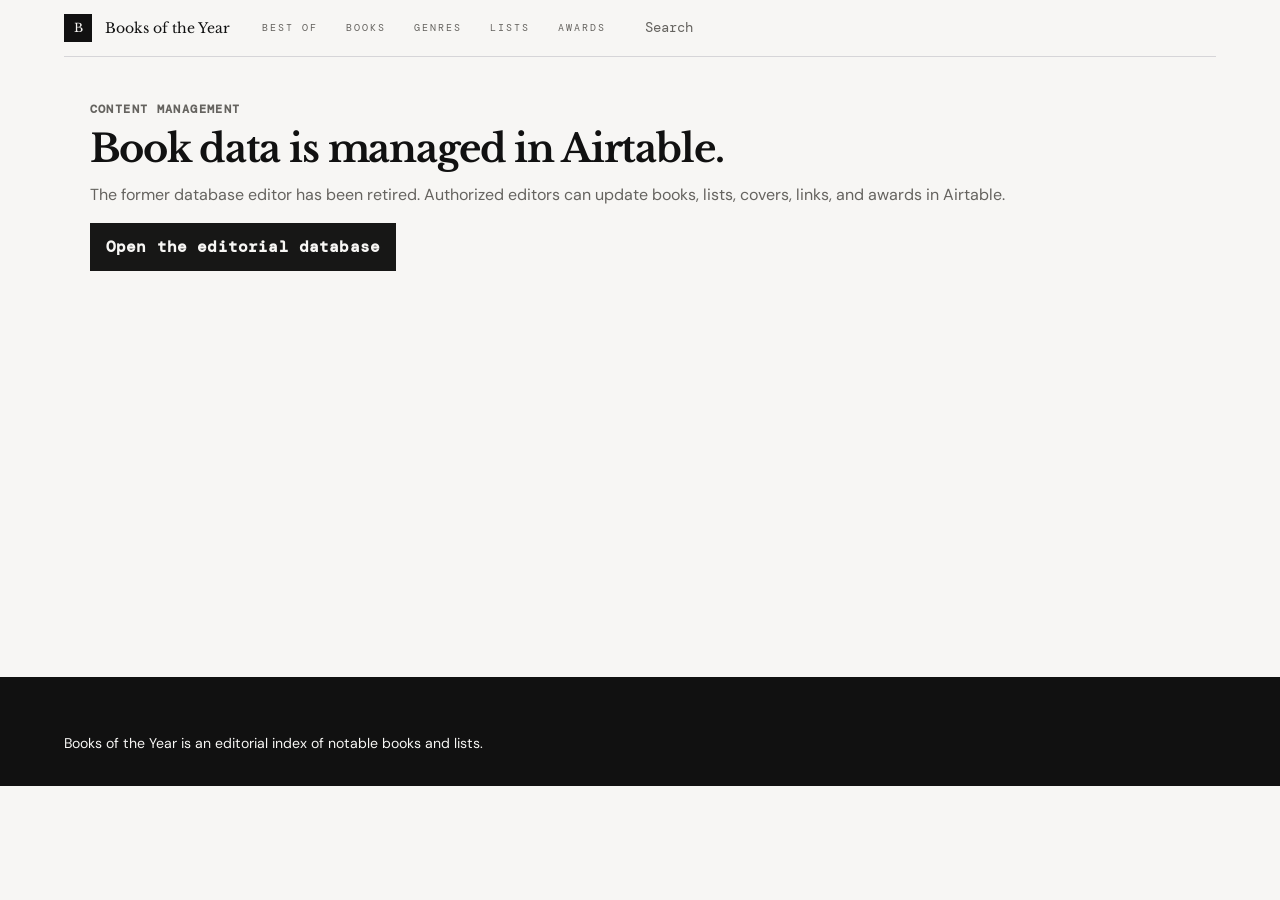
<file: admin.html>
<!doctype html>
<html lang="en">
  <head>
    <meta charset="utf-8" />
    <meta name="viewport" content="width=device-width, initial-scale=1" />
    <title>Content management | Books of the Year</title>
    <meta name="description" content="Books of the Year content is managed in Airtable." />
    <link rel="stylesheet" href="/styles.css" />
  </head>
  <body>
    <div class="page-shell">
      <header class="site-header">
        <div class="topbar">
          <a class="brand" href="index.html">
            <img class="brand-mark" src="/img/book-logo.png" alt="Booklist logo" />
            <span class="brand-copy"><span class="brand-name">Books of the Year</span></span>
          </a>
          <nav class="site-nav" aria-label="Primary">
            <a href="index.html#best-of">Best Of</a>
            <a href="books.html">Books</a>
            <a href="genres.html">Genres</a>
            <a href="lists.html">Lists</a>
            <a href="awards.html">Awards</a>
          </nav>
          <div class="utility-nav"><a href="search.html">Search</a></div>
        </div>
      </header>
      <main id="page-root">
        <section class="loading-shell">
          <p class="eyebrow">Content management</p>
          <h1 class="loading-title">Book data is managed in Airtable.</h1>
          <p class="loading-copy">The former database editor has been retired. Authorized editors can update books, lists, covers, links, and awards in Airtable.</p>
          <p><a class="button" href="https://airtable.com/appfSqUaQsyTzSsbQ">Open the editorial database</a></p>
        </section>
      </main>
      <footer class="site-footer"><p>Books of the Year is an editorial index of notable books and lists.</p></footer>
    </div>
  </body>
</html>
</file>
<file: styles.css>
@import url("https://fonts.googleapis.com/css2?family=DM+Mono:wght@300;400;500&family=DM+Sans:ital,opsz,wght@0,9..40,400;0,9..40,500;0,9..40,600;1,9..40,400&family=Libre+Baskerville:ital,wght@0,400;0,700;1,400&display=swap");

:root {
  --bg: #f7f6f4;
  --surface: #f7f6f4;
  --surface-muted: #efeeeb;
  --surface-strong: #f7f6f4;
  --warm-shade: #efede7;
  --warm-shade-strong: #e6e2d9;
  --text: #111111;
  --text-soft: #65635f;
  --text-faint: #8a877f;
  --line: rgba(23, 23, 22, 0.16);
  --line-strong: rgba(23, 23, 22, 0.42);
  --accent: #171716;
  --accent-strong: #171716;
  --radius-lg: 0;
  --radius-md: 0;
  --radius-sm: 0;
  --shadow: none;
  --content: 1152px;
  --space-1: 0.35rem;
  --space-2: 0.55rem;
  --space-3: 0.8rem;
  --space-4: 1rem;
  --space-5: 1.35rem;
  --space-6: 1.8rem;
}

*,
*::before,
*::after {
  box-sizing: border-box;
}

html {
  font-size: 16px;
  scroll-behavior: smooth;
}

body {
  margin: 0;
  min-height: 100vh;
  background: var(--bg);
  color: var(--text);
  font-family: "DM Sans", Arial, sans-serif;
  line-height: 1.52;
  text-rendering: optimizeLegibility;
  -webkit-font-smoothing: antialiased;
}

a {
  color: inherit;
  text-decoration: none;
}

img {
  display: block;
  max-width: 100%;
}

button,
input,
select,
textarea {
  font: inherit;
}

button {
  cursor: pointer;
}

.sr-only {
  position: absolute;
  width: 1px;
  height: 1px;
  padding: 0;
  margin: -1px;
  overflow: hidden;
  clip: rect(0, 0, 0, 0);
  white-space: nowrap;
  border: 0;
}

.page-shell {
  width: min(calc(100% - 3rem), var(--content));
  margin: 0 auto;
  padding: 0 0 2.5rem;
}

.site-header {
  position: sticky;
  top: 0;
  z-index: 10;
  margin-bottom: var(--space-5);
  background: transparent;
  backdrop-filter: none;
  box-shadow: none;
  transition: background-color 180ms ease, backdrop-filter 180ms ease;
}

.site-header::after {
  content: "";
  display: block;
  margin: 0;
  border-bottom: 1px solid rgba(16, 20, 45, 0.14);
}

.site-header.is-scrolled {
  background: transparent;
  backdrop-filter: none;
}

.topbar {
  display: grid;
  grid-template-columns: minmax(0, 1fr) auto minmax(0, 1fr);
  align-items: center;
  gap: var(--space-5);
  min-height: 3.6rem;
  padding: 0.65rem 0;
}

.brand {
  display: inline-flex;
  align-items: center;
  gap: 0.8rem;
  justify-self: start;
}

.brand-mark {
  display: none;
}

.brand::before {
  content: "B";
  display: grid;
  place-items: center;
  width: 1.75rem;
  height: 1.75rem;
  flex: 0 0 auto;
  background: var(--text);
  color: var(--bg);
  font-family: "Libre Baskerville", Georgia, serif;
  font-size: 0.75rem;
}

.brand-copy {
  display: grid;
  gap: 0;
}

.brand-name,
.display-title,
.section-title,
.detail-title,
.search-title,
.feature-title,
.item-title,
.loading-title,
.subsection-title {
  font-family: "Libre Baskerville", Georgia, serif;
}

.brand-name {
  font-size: 0.9rem;
  line-height: 1;
  letter-spacing: -0.02em;
  white-space: nowrap;
}

.utility-nav,
.site-nav,
.pill-row,
.chip-row,
.toolbar,
.meta-strip,
.button-row {
  display: flex;
  align-items: center;
  gap: var(--space-2);
  flex-wrap: wrap;
}

.button-row--end {
  justify-content: flex-end;
}

.site-nav {
  justify-content: center;
  flex-wrap: nowrap;
  overflow-x: auto;
  scrollbar-width: none;
  justify-self: center;
}

.site-nav::-webkit-scrollbar {
  display: none;
}

.utility-nav a,
.site-nav a {
  color: var(--text-soft);
  transition: color 140ms ease, background-color 140ms ease;
}

.utility-nav a,
.site-nav a,
.eyebrow,
.score-label,
.section-kicker,
.pill,
.chip,
.tag,
.status-chip,
.meta-strip,
.ranking-index,
.ranking-tail,
.text-link,
.button,
.ghost-button {
  font-family: "DM Mono", monospace;
}

.utility-nav {
  justify-self: end;
}

.utility-nav a {
  padding: 0.34rem 0.7rem;
  border-radius: 0;
  font-size: 0.9rem;
}

.utility-nav a:hover,
.utility-nav a[aria-current="page"] {
  color: var(--text);
  background: var(--surface-muted);
}

.site-nav a {
  padding: 0.46rem 0.72rem;
  border-radius: 0;
  font-size: 0.92rem;
  white-space: nowrap;
}

.site-nav a:hover,
.site-nav a[aria-current="page"] {
  color: var(--accent);
  background: rgba(16, 20, 45, 0.08);
}

.input,
.select,
.textarea {
  width: 100%;
  border: 1px solid var(--line);
  border-radius: 10px;
  background: var(--surface-strong);
  color: var(--text);
  padding: 0.72rem 0.9rem;
  transition: border-color 140ms ease, box-shadow 140ms ease;
}

.input:focus,
.select:focus,
.textarea:focus {
  outline: none;
  border-color: var(--line-strong);
  box-shadow: 0 0 0 3px rgba(16, 20, 45, 0.08);
}

.textarea {
  min-height: 11rem;
  resize: vertical;
}

.textarea--compact {
  min-height: 7rem;
}

#page-root {
  display: grid;
  gap: var(--space-4);
}

.panel,
.loading-shell {
  border: 0;
  border-radius: var(--radius-lg);
  background: var(--surface);
  box-shadow: var(--shadow);
}

.panel {
  padding: 1.05rem;
}

body[data-page="home"] .home-grid .panel,
body[data-page="home"] .section--full.panel {
  padding: 0;
  border-color: transparent;
  background: transparent;
  box-shadow: none;
}

.panel-subtle {
  border: 1px dashed var(--line-strong);
  border-radius: var(--radius-md);
  background: var(--warm-shade);
  padding: 1rem;
}

.loading-shell {
  padding: 2rem 1.6rem;
}

.loading-title,
.display-title,
.detail-title,
.search-title {
  margin: 0;
  line-height: 0.98;
  letter-spacing: -0.03em;
}

.display-title {
  font-size: clamp(3.7rem, 8vw, 6.3rem);
  font-weight: 400;
}

.detail-title,
.search-title {
  font-size: clamp(2rem, 3.5vw, 3rem);
}

.loading-title {
  font-size: clamp(1.8rem, 3vw, 2.6rem);
}

.loading-copy,
.lead,
.summary,
.section-note,
.meta-line,
.helper-text,
.byline,
.site-footer,
.loading-shell p {
  color: var(--text-soft);
}

.lead,
.summary {
  margin: 0;
  max-width: 64ch;
}

.lead {
  font-size: 1.02rem;
  line-height: 1.62;
}

.summary--small {
  font-size: 0.95rem;
  line-height: 1.58;
}

.byline {
  margin: 0;
  font-size: 0.98rem;
}

.byline-lg {
  font-size: 1.08rem;
}

.meta-strip {
  row-gap: 0.45rem;
}

.meta-strip span {
  color: var(--text-soft);
  font-size: 0.89rem;
}

.meta-strip span:not(:last-child)::after {
  content: "•";
  margin-left: 0.6rem;
  color: var(--line-strong);
}

.meta-strip--dense span {
  font-size: 0.88rem;
}

.tag,
.pill,
.chip,
.status-chip {
  display: inline-flex;
  align-items: center;
  min-height: 1.8rem;
  padding: 0.24rem 0.68rem;
  border: 1px solid var(--line);
  border-radius: 999px;
  background: var(--surface-strong);
  color: var(--text-soft);
  font-size: 0.8rem;
}

.pill:hover,
.chip:hover {
  border-color: var(--line-strong);
  color: var(--text);
}

.pill.is-active,
.chip.is-active {
  border-color: rgba(16, 20, 45, 0.22);
  background: rgba(16, 20, 45, 0.05);
  color: var(--accent);
}

.button,
.ghost-button {
  display: inline-flex;
  align-items: center;
  justify-content: center;
  min-height: 2.6rem;
  padding: 0.65rem 0.95rem;
  border-radius: 999px;
  font-weight: 650;
  border: 1px solid transparent;
  transition: transform 140ms ease, border-color 140ms ease, background-color 140ms ease;
}

.button {
  background: var(--accent-strong);
  color: var(--bg);
  letter-spacing: 0.01em;
}

.button--small,
.ghost-button--small {
  min-height: 2.15rem;
  padding: 0.45rem 0.8rem;
  font-size: 0.84rem;
}

.ghost-button {
  background: var(--surface-strong);
  color: var(--text);
  border-color: var(--line);
}

.button:hover,
.ghost-button:hover {
  transform: translateY(-1px);
}

.button:focus-visible,
.ghost-button:focus-visible,
.pill:focus-visible,
.chip:focus-visible,
.site-nav a:focus-visible,
.utility-nav a:focus-visible,
.text-link:focus-visible,
.genre-card:focus-visible {
  outline: 2px solid rgba(16, 20, 45, 0.35);
  outline-offset: 2px;
}

.text-link {
  color: var(--accent);
  font-weight: 600;
}

.text-link:hover {
  color: var(--accent-strong);
}

.masthead {
  display: grid;
  grid-template-columns: minmax(0, 1.3fr) minmax(320px, 0.9fr);
  gap: var(--space-4);
}

.masthead--single {
  grid-template-columns: 1fr;
}

.masthead--single .masthead-main {
  display: grid;
  justify-items: center;
  text-align: center;
  width: min(100%, 56rem);
  margin: 0 auto;
  padding: 0;
  border: 0;
  background: transparent;
  box-shadow: none;
}

.masthead--single .meta-strip {
  justify-content: center;
}

.masthead-main,
.masthead-feature,
.book-hero,
.page-header {
  min-height: 100%;
}

.feature-book {
  display: grid;
  grid-template-columns: 150px 1fr;
  gap: var(--space-4);
}

.feature-title {
  margin: 0;
  font-size: 2.15rem;
  line-height: 0.98;
}

.ranking-chip {
  display: inline-flex;
  width: fit-content;
  margin: 0 0 0.55rem;
  padding: 0.25rem 0.6rem;
  border-radius: 999px;
  background: var(--warm-shade);
  color: var(--accent);
  font-size: 0.82rem;
  font-weight: 700;
}

.home-grid,
.detail-grid,
.search-grid,
.admin-grid {
  display: grid;
  gap: var(--space-4);
}

.home-grid {
  grid-template-columns: minmax(0, 1.45fr) minmax(320px, 0.82fr);
  align-items: start;
}

.home-main,
.home-side,
.detail-main,
.detail-side,
.admin-side {
  display: grid;
  gap: var(--space-4);
}

.home-side {
  align-content: start;
}

.detail-main,
.detail-side {
  align-content: start;
}

.search-form {
  display: grid;
  gap: var(--space-3);
}

.search-form--inline {
  grid-template-columns: minmax(0, 1fr) auto;
  align-items: end;
}

.search-field {
  min-width: 0;
}

.section {
  display: grid;
  gap: var(--space-3);
}

.section--full {
  grid-column: 1 / -1;
}

.section-heading {
  display: flex;
  justify-content: space-between;
  align-items: end;
  gap: var(--space-4);
  padding-bottom: 0.75rem;
  border-bottom: 1px solid var(--line);
}

.section-title,
.subsection-title {
  margin: 0;
  line-height: 1;
}

.section-title {
  font-size: clamp(1.45rem, 2.6vw, 2.15rem);
  letter-spacing: -0.02em;
}

.subsection-title {
  font-size: 1.15rem;
}

.filter-block {
  display: grid;
  gap: 0.5rem;
  padding-top: 0.1rem;
  border-top: 1px solid var(--line);
}

.ranking-list,
.stack-list,
.appearance-list,
.list-stream,
.data-list,
.preview-list,
.search-discovery,
.card-grid,
.genre-grid {
  display: grid;
  gap: 0.72rem;
}

.ranking-list {
  list-style: none;
  margin: 0;
  padding: 0;
}

.ranking-row,
.mini-book-row,
.appearance-card,
.latest-list-card,
.list-row,
.list-entry,
.search-result,
.preview-item,
.genre-card {
  position: relative;
  border: 1px solid var(--line);
  border-radius: var(--radius-md);
  background: var(--surface-strong);
}

body[data-page="home"] .ranking-row,
body[data-page="home"] .latest-list-card,
body[data-page="home"] .genre-card {
  border-color: rgba(255, 255, 255, 0.34);
  background: linear-gradient(180deg, rgba(255, 255, 255, 0.42), rgba(255, 255, 255, 0.2));
  box-shadow:
    inset 0 1px 0 rgba(255, 255, 255, 0.28),
    0 12px 28px rgba(16, 20, 45, 0.08);
  backdrop-filter: blur(14px) saturate(125%);
  -webkit-backdrop-filter: blur(14px) saturate(125%);
}

.is-clickable {
  cursor: pointer;
  transition: border-color 140ms ease, background-color 140ms ease, transform 140ms ease;
}

.is-clickable:hover,
.is-clickable:focus-visible {
  border-color: var(--line-strong);
  background: var(--warm-shade);
  transform: translateY(-1px);
  outline: none;
}

body[data-page="home"] .ranking-row.is-clickable:hover,
body[data-page="home"] .ranking-row.is-clickable:focus-visible,
body[data-page="home"] .latest-list-card.is-clickable:hover,
body[data-page="home"] .latest-list-card.is-clickable:focus-visible,
body[data-page="home"] .genre-card.is-clickable:hover,
body[data-page="home"] .genre-card.is-clickable:focus-visible,
body[data-page="home"] .genre-card:hover,
body[data-page="home"] .genre-card:focus-visible {
  border-color: rgba(255, 255, 255, 0.46);
  background: linear-gradient(180deg, rgba(255, 255, 255, 0.54), rgba(242, 228, 201, 0.26));
}

.ranking-row {
  display: grid;
  grid-template-columns: 58px 72px minmax(0, 1fr) 112px;
  gap: var(--space-3);
  align-items: center;
  padding: 0.82rem;
}

.ranking-side,
.list-entry-side {
  display: grid;
  grid-template-columns: 1fr auto;
  gap: var(--space-3);
  align-items: center;
}

.ranking-index,
.mini-rank,
.list-entry-order {
  display: grid;
  place-items: center;
  align-self: stretch;
  min-width: 2.6rem;
  padding: 0.35rem;
  border-radius: 10px;
  background: var(--surface-muted);
  color: var(--text-soft);
  font-size: 0.9rem;
  font-weight: 700;
}

.ranking-main,
.mini-book-copy,
.list-row-main,
.list-entry-main {
  display: grid;
  gap: 0.24rem;
}

.title-row {
  display: flex;
  align-items: baseline;
  gap: 0.55rem;
  flex-wrap: wrap;
}

.item-title {
  margin: 0;
  font-size: 1.15rem;
  line-height: 1.08;
  letter-spacing: -0.01em;
}

.mini-book-title {
  margin: 0;
  font-size: 0.98rem;
  line-height: 1.1;
}

.year-tag {
  color: var(--text-faint);
  font-size: 0.82rem;
}

.ranking-tail,
.list-row-tail,
.list-entry-tail {
  display: grid;
  gap: 0.12rem;
  justify-items: end;
  text-align: right;
}

.ranking-tail strong,
.list-row-tail strong,
.list-entry-tail strong,
.score-panel strong {
  font-size: 1.3rem;
  line-height: 1;
}

.ranking-tail span,
.list-row-tail span,
.list-entry-tail span,
.score-panel span {
  color: var(--text-soft);
  font-size: 0.82rem;
}

.card-grid {
  grid-template-columns: repeat(auto-fit, minmax(220px, 1fr));
}

.card-grid--compact {
  grid-template-columns: repeat(auto-fit, minmax(210px, 1fr));
}

.list-row,
.mini-book-row,
.appearance-card,
.latest-list-card,
.search-result {
  padding: 0.9rem;
}

.list-row {
  display: flex;
  justify-content: space-between;
  gap: var(--space-4);
  align-items: center;
}

.latest-list-card {
  display: grid;
  gap: 0.7rem;
}

.latest-list-card-head {
  display: flex;
  align-items: center;
  justify-content: space-between;
  gap: var(--space-3);
}

.latest-list-source {
  font-size: 1rem;
  line-height: 1.1;
}

.latest-list-link {
  flex: 0 0 auto;
  font-size: 0.9rem;
}

.list-row--compact .item-title {
  font-size: 1rem;
}

.mini-book-row {
  display: grid;
  grid-template-columns: 34px 56px 1fr;
  gap: var(--space-3);
  align-items: center;
}

.mini-rank {
  min-width: 2rem;
  min-height: 2rem;
}

.appearance-head {
  display: flex;
  justify-content: space-between;
  gap: 0.7rem;
  align-items: center;
}

.genre-grid {
  grid-template-columns: repeat(4, minmax(0, 1fr));
  align-items: stretch;
}

.genre-grid--compact {
  grid-template-columns: repeat(2, minmax(0, 1fr));
}

.genre-card {
  display: grid;
  gap: 0.32rem;
  padding: 0.9rem;
  background: linear-gradient(180deg, var(--genre-tint, rgba(241, 244, 248, 0.94)) 0%, var(--surface-strong) 100%);
  border-color: var(--genre-line, var(--line));
}

body[data-page="home"] .genre-card {
  border-color: rgba(255, 255, 255, 0.34);
  background: linear-gradient(180deg, rgba(255, 255, 255, 0.42), rgba(255, 255, 255, 0.2));
  box-shadow:
    inset 0 1px 0 rgba(255, 255, 255, 0.28),
    0 12px 28px rgba(16, 20, 45, 0.08);
  backdrop-filter: blur(14px) saturate(125%);
  -webkit-backdrop-filter: blur(14px) saturate(125%);
}

.genre-card.is-active {
  border-color: rgba(16, 20, 45, 0.22);
  background: rgba(16, 20, 45, 0.05);
}

body[data-page="home"] .genre-card.is-active {
  border-color: rgba(255, 255, 255, 0.46);
  background: linear-gradient(180deg, rgba(255, 255, 255, 0.54), rgba(242, 228, 201, 0.26));
}

.genre-card strong {
  font-size: 1rem;
  line-height: 1.1;
}

.cover {
  position: relative;
  display: grid;
  align-items: end;
  overflow: hidden;
  border-radius: 10px;
  background: linear-gradient(145deg, var(--cover-a, #465), var(--cover-b, #243));
  color: #f8f6f2;
}

.cover::before {
  content: "";
  position: absolute;
  inset: 0;
  background:
    linear-gradient(180deg, transparent 8%, rgba(0, 0, 0, 0.28) 100%),
    linear-gradient(90deg, rgba(255, 255, 255, 0.05), transparent 20%);
}

.cover-media {
  position: absolute;
  inset: 0;
  width: 100%;
  height: 100%;
  object-fit: cover;
}

.cover-label {
  position: relative;
  z-index: 1;
  display: grid;
  gap: 0.25rem;
  padding: 0.6rem;
}

.cover-title {
  font-family: "Libre Baskerville", Georgia, serif;
  font-size: 0.96rem;
  line-height: 0.98;
}

.cover-author {
  color: rgba(248, 246, 242, 0.82);
  font-size: 0.72rem;
}

.cover-xs {
  min-height: 4.6rem;
}

.cover-sm {
  min-height: 6.4rem;
}

.cover-md {
  min-height: 8.8rem;
}

.cover-lg {
  min-height: 14.5rem;
}

.cover-xl {
  min-height: 23rem;
}

.page-header,
.detail-grid,
.search-grid,
.admin-grid {
  display: grid;
  grid-template-columns: minmax(0, 1fr) 300px;
}

.detail-grid {
  align-items: start;
}

.book-hero-grid {
  display: grid;
  grid-template-columns: 240px minmax(0, 1fr) 250px;
  gap: var(--space-4);
  align-items: start;
}

.book-hero-main,
.page-header-main,
.page-header-side,
.book-hero-side,
.overview-copy {
  display: grid;
  gap: 0.8rem;
}

.score-stack {
  display: grid;
  gap: 0.6rem;
}

.score-panel {
  display: grid;
  gap: 0.15rem;
  padding: 0.9rem;
  border: 1px solid var(--line);
  border-radius: var(--radius-md);
  background: var(--surface-strong);
}

.score-detail-list {
  display: grid;
  gap: 0.15rem;
}

.appearance-card {
  display: grid;
  gap: 0.42rem;
}

.status-chip {
  background: var(--warm-shade);
  color: var(--accent);
  border-color: rgba(16, 20, 45, 0.12);
}

.data-list {
  gap: 0.6rem;
}

.data-list div {
  display: grid;
  grid-template-columns: 120px 1fr;
  gap: 1rem;
  padding-top: 0.6rem;
  border-top: 1px solid var(--line);
}

.data-list dt {
  color: var(--text-faint);
}

.data-list dd {
  margin: 0;
}

.list-entry {
  display: grid;
  grid-template-columns: 44px 72px minmax(0, 1fr) 198px;
  gap: var(--space-3);
  align-items: center;
  padding: 0.82rem;
}

.list-entry-order {
  min-height: 2.35rem;
}

.search-grid {
  display: grid;
  grid-template-columns: 1fr;
}

.search-result {
  display: grid;
  gap: 0.38rem;
}

.result-type {
  color: var(--text-faint);
  font-size: 0.74rem;
  font-weight: 700;
  letter-spacing: 0.1em;
  text-transform: uppercase;
}

.admin-grid {
  display: grid;
  grid-template-columns: minmax(0, 1.2fr) 360px;
}

.admin-form,
.field,
.admin-side {
  display: grid;
  gap: var(--space-3);
}

.admin-mode-tabs,
.admin-review-meta,
.admin-review-footer {
  display: flex;
  gap: var(--space-3);
  align-items: center;
  flex-wrap: wrap;
}

.admin-mode-panel.is-hidden {
  display: none;
}

.admin-review-section {
  margin-top: var(--space-4);
}

.field-grid {
  display: grid;
  grid-template-columns: repeat(2, minmax(0, 1fr));
  gap: var(--space-3);
}

.field span {
  font-size: 0.9rem;
  font-weight: 600;
  line-height: 1.2;
}

.helper-box,
.preview-box {
  padding: 0.95rem;
  border: 1px dashed var(--line-strong);
  border-radius: var(--radius-md);
  background: var(--warm-shade);
}

.preview-item,
.mini-step {
  padding: 0.8rem;
}

.preview-item-head,
.admin-draft-row {
  display: grid;
  gap: var(--space-3);
}

.preview-item-head {
  grid-template-columns: minmax(0, 1fr) auto;
  align-items: start;
}

.preview-item--saved,
.preview-item--entry,
.preview-item--meta {
  background: var(--surface-strong);
}

.preview-item--entry.is-rejected {
  opacity: 0.66;
}

.admin-preview-shell,
.admin-draft-list,
.admin-draft-fields,
.admin-draft-cover {
  display: grid;
  gap: var(--space-3);
}

.admin-review-table {
  display: grid;
  gap: var(--space-2);
}

.admin-review-head,
.admin-review-fields {
  display: grid;
  gap: var(--space-3);
}

.admin-review-head {
  grid-template-columns: 120px minmax(0, 1.4fr) minmax(0, 1fr) minmax(0, 1fr) 220px;
  padding: 0 0.2rem;
  color: var(--text-faint);
  font-size: 0.75rem;
  font-weight: 700;
  letter-spacing: 0.08em;
  text-transform: uppercase;
}

.admin-review-head span:last-child {
  text-align: right;
}

.admin-review-head.is-award,
.admin-review-fields.is-award {
  grid-template-columns: 120px 130px minmax(0, 1.3fr) minmax(0, 1fr) minmax(0, 1fr);
}

.admin-review-fields {
  grid-template-columns: 120px minmax(0, 1.4fr) minmax(0, 1fr) minmax(0, 1fr);
}

.admin-draft-row {
  grid-template-columns: minmax(0, 1fr) 180px;
  align-items: start;
}

.admin-review-meta {
  justify-content: space-between;
}

.admin-draft-cover .cover {
  min-height: 15rem;
}

.input--file {
  padding: 0.55rem 0.7rem;
}

.mini-step {
  display: flex;
  gap: 0.7rem;
  border: 1px solid var(--line);
  border-radius: var(--radius-md);
  background: var(--surface-strong);
}

.empty-state p,
.site-footer p {
  margin: 0;
}

.site-footer {
  padding: 1.2rem 0 0;
  font-size: 0.88rem;
  text-align: center;
}

@media (max-width: 1080px) {
  .masthead,
  .home-grid,
  .detail-grid,
  .admin-grid,
  .search-grid {
    grid-template-columns: 1fr;
  }

  .book-hero-grid {
    grid-template-columns: 220px minmax(0, 1fr);
  }

  .book-hero-side {
    grid-column: 1 / -1;
  }

  .genre-grid {
    grid-template-columns: repeat(2, minmax(0, 1fr));
  }

  .ranking-row,
  .list-entry {
    grid-template-columns: 58px 72px minmax(0, 1fr);
  }

  .ranking-side,
  .list-entry-side {
    grid-column: 3;
    grid-template-columns: 1fr auto;
  }
}

@media (max-width: 820px) {
  .site-header {
    position: static;
  }

  .section-heading {
    align-items: start;
  }

  .topbar {
    grid-template-columns: 1fr;
    justify-items: stretch;
  }

  .brand,
  .site-nav,
  .utility-nav {
    justify-self: start;
  }

  .list-row {
    flex-direction: column;
    align-items: stretch;
  }

  .feature-book,
  .book-hero-grid {
    grid-template-columns: 1fr;
  }

  .latest-list-card-head {
    flex-direction: column;
    align-items: flex-start;
  }

  .search-form--inline {
    grid-template-columns: 1fr;
  }

  .ranking-row,
  .list-entry {
    grid-template-columns: 44px 60px minmax(0, 1fr);
  }

  .ranking-side,
  .list-entry-side {
    grid-column: 3;
    grid-template-columns: 1fr;
    gap: 0.5rem;
  }

  .ranking-tail,
  .list-entry-tail {
    justify-items: start;
    text-align: left;
  }

  .field-grid,
  .card-grid,
  .card-grid--compact {
    grid-template-columns: 1fr;
  }

  .admin-review-head,
  .admin-review-fields,
  .admin-review-head.is-award,
  .admin-review-fields.is-award {
    grid-template-columns: 1fr;
  }

  .preview-item-head,
  .admin-draft-row {
    grid-template-columns: 1fr;
  }
}

@media (max-width: 560px) {
  .page-shell {
    width: min(calc(100% - 0.8rem), var(--content));
  }

  .display-title {
    font-size: 2.1rem;
  }

  .detail-title,
  .search-title,
  .loading-title {
    font-size: 1.75rem;
  }

  .ranking-row,
  .list-entry,
  .mini-book-row,
  .list-row,
  .appearance-card,
  .search-result {
    gap: 0.65rem;
  }

  .section-heading {
    padding-bottom: 0.6rem;
  }

  .toolbar {
    width: 100%;
  }

  .topbar {
    padding: 1rem 0.9rem 0.85rem;
  }

  .site-header::after {
    margin: 0 0.9rem;
  }

  .meta-strip span {
    font-size: 0.84rem;
  }

  .feature-title {
    font-size: 1.78rem;
  }

  .genre-grid {
    grid-template-columns: 1fr;
  }

  .genre-grid--compact {
    grid-template-columns: 1fr;
  }
}

/* Editorial redesign: Variation A desktop, Variation B mobile composition. */
.editorial-masthead {
  border-bottom: 1px solid var(--line);
}

.masthead--single .masthead-main {
  justify-items: start;
  text-align: left;
  width: 100%;
  padding: 4rem 0 3.3rem;
}

.masthead--single .masthead-main .eyebrow {
  margin: 0 0 1.5rem;
}

.masthead--single .masthead-main .lead {
  max-width: 25rem;
  margin-top: 1.35rem;
  color: var(--text-soft);
  font-family: "Libre Baskerville", Georgia, serif;
  font-size: 0.88rem;
}

.masthead--single .meta-strip {
  justify-content: flex-start;
  margin-top: 1.35rem;
}

.editorial-ranking {
  padding: 2.5rem 0 3rem !important;
  border-bottom: 1px solid var(--line) !important;
}

.editorial-ranking .section-heading {
  align-items: center;
  padding-bottom: 1.6rem;
  border: 0;
}

.editorial-ranking .text-link {
  color: var(--text-soft);
  font-size: 0.66rem;
  font-weight: 400;
  letter-spacing: 0.12em;
  text-transform: uppercase;
}

.editorial-book-rail {
  display: grid;
  grid-auto-flow: column;
  grid-auto-columns: minmax(8.5rem, 1fr);
  gap: 1.5rem;
  overflow-x: auto;
  margin: 0;
  padding: 0 0 0.5rem;
  list-style: none;
  scrollbar-width: none;
}

.editorial-book-rail::-webkit-scrollbar { display: none; }

body[data-page="home"] .editorial-book-rail .ranking-row {
  display: flex;
  flex-direction: column;
  align-items: stretch;
  min-width: 0;
  padding: 0;
  border: 0;
  background: transparent;
  box-shadow: none;
  backdrop-filter: none;
  -webkit-backdrop-filter: none;
}

body[data-page="home"] .editorial-book-rail .ranking-row.is-clickable:hover,
body[data-page="home"] .editorial-book-rail .ranking-row.is-clickable:focus-visible {
  border-color: transparent;
  background: none;
  box-shadow: none;
  backdrop-filter: none;
  -webkit-backdrop-filter: none;
  transform: none;
  opacity: 0.68;
}

.editorial-book-rail .ranking-index {
  display: block;
  min-width: 0;
  padding: 0 0 0.5rem;
  background: transparent;
  color: var(--text-faint);
  font-size: 0.6rem;
  font-weight: 400;
  letter-spacing: 0.16em;
}

.editorial-book-rail .cover {
  width: 100%;
  min-height: auto;
  aspect-ratio: 2 / 3;
  border-radius: 0;
}

.editorial-book-rail .ranking-main { margin-top: 0.75rem; }
.editorial-book-rail .item-title { font-size: 0.86rem; font-weight: 400; }
.editorial-book-rail .byline { color: var(--text-soft); font-size: 0.7rem; }
.editorial-book-rail .ranking-main,
.editorial-book-rail .title-row,
.editorial-book-rail .item-title,
.editorial-book-rail .byline,
.editorial-book-rail .ranking-side,
.editorial-book-rail .ranking-tail,
.editorial-book-rail .ranking-tail strong,
.editorial-book-rail .ranking-tail span {
  background: transparent;
}
.editorial-book-rail .pill-row { display: none; }
.editorial-book-rail .ranking-side { display: block; margin-top: 0.35rem; }
.editorial-book-rail .ranking-tail { display: flex; gap: 0.3rem; justify-content: flex-start; text-align: left; }
.editorial-book-rail .ranking-tail strong,
.editorial-book-rail .ranking-tail span { color: var(--text-faint); font-size: 0.58rem; font-weight: 400; }

.editorial-lower {
  grid-template-columns: minmax(0, 1.4fr) minmax(18rem, 0.75fr);
  gap: 4rem;
  padding: 4rem 0;
  border-bottom: 1px solid var(--line);
}

.editorial-lower .panel { padding: 0; }
.editorial-lower .section-heading { padding-bottom: 1rem; }
.editorial-note { max-width: 38rem; margin-top: 2rem; padding-left: 2rem; border-left: 2px solid var(--text); }
.editorial-note p:not(.eyebrow) { margin: 0 0 1rem; color: var(--text-soft); font-size: 0.88rem; line-height: 1.7; }

.editor-note-section {
  display: grid;
  grid-template-columns: minmax(14rem, 1fr) minmax(0, 2fr);
  gap: 4rem;
  padding: 4rem 0;
  border-top: 1px solid var(--line);
}

.editor-note-heading .eyebrow {
  margin: 0 0 1rem;
}

.editor-note-heading h2 {
  margin: 0;
  font-family: "Libre Baskerville", Georgia, serif;
  font-size: clamp(1.55rem, 2.5vw, 2rem);
  font-weight: 400;
  line-height: 1.25;
}

.editor-note-body {
  max-width: 46rem;
  padding-left: 2rem;
  border-left: 2px solid var(--text);
}

.editor-note-body p {
  max-width: 42rem;
  margin: 0 0 1.15rem;
  color: var(--text-soft);
  font-size: 0.88rem;
  line-height: 1.75;
}

.editor-note-body .editor-note-lead {
  color: var(--text);
  font-family: "Libre Baskerville", Georgia, serif;
  font-size: 0.95rem;
}

.editor-note-signature {
  display: grid;
  gap: 0.25rem;
  margin-top: 2rem;
}

.editor-note-signature strong {
  font-family: "Libre Baskerville", Georgia, serif;
  font-size: 0.82rem;
  font-style: italic;
  font-weight: 400;
}

.editor-note-signature span {
  color: var(--text-faint);
  font-family: "DM Mono", monospace;
  font-size: 0.56rem;
  letter-spacing: 0.2em;
  text-transform: uppercase;
}

.ranking-row,
.mini-book-row,
.appearance-card,
.latest-list-card,
.list-row,
.list-entry,
.search-result,
.preview-item,
.genre-card,
.score-panel,
.input,
.select,
.textarea,
.button,
.ghost-button,
.tag,
.pill,
.chip,
.status-chip {
  border-radius: 0;
}

.latest-list-card,
.genre-card,
.ranking-row,
.list-row,
.appearance-card,
.search-result,
.score-panel {
  background: transparent;
}

.site-footer { border-top: 1px solid var(--line); padding-top: 2rem; }

@media (max-width: 820px) {
  .page-shell { width: min(calc(100% - 2rem), var(--content)); }
  .site-header { position: sticky; }
  .topbar { grid-template-columns: 1fr auto; padding: 0.7rem 0; }
  .brand { justify-self: start; }
  .brand-name { font-size: 0.82rem; }
  .site-nav { grid-column: 1 / -1; width: 100%; justify-self: stretch; justify-content: flex-start; border-top: 1px solid var(--line); padding-top: 0.55rem; }
  .utility-nav { grid-column: 2; grid-row: 1; justify-self: end; }
  .masthead--single .masthead-main { justify-items: center; text-align: center; padding: 3.4rem 0; }
  .masthead--single .masthead-main .display-title br { display: none; }
  .masthead--single .masthead-main .lead { max-width: 22rem; }
  .masthead--single .meta-strip { justify-content: center; }
  .editorial-book-rail { grid-auto-columns: minmax(9rem, 42vw); gap: 1.25rem; }
  .editorial-book-rail .ranking-main,
  .editorial-book-rail .ranking-side { text-align: center; }
  .editorial-book-rail .ranking-tail { justify-content: center; }
  .editorial-lower { grid-template-columns: 1fr; gap: 3rem; padding: 3rem 0; }
  .editorial-note { margin-inline: auto; padding: 1.5rem 0 0; border-left: 0; border-top: 1px solid var(--text); text-align: center; }
  .editorial-lower .section-heading { justify-content: center; text-align: center; }
  .editorial-lower .pill-row { justify-content: center; }
  .book-hero-grid { justify-items: center; text-align: center; }
  .book-hero-cover { width: min(11rem, 55vw); }
  .book-hero-main .pill-row,
  .book-hero-main .button-row,
  .book-hero-main .meta-strip { justify-content: center; }
}
.eyebrow,
.score-label,
.section-kicker {
  color: var(--text-faint);
  font-size: 0.72rem;
  font-weight: 700;
  letter-spacing: 0.12em;
  text-transform: uppercase;
}

.admin-tablist,
.stage-strip,
.admin-import-summary,
.admin-book-tags {
  display: flex;
  gap: var(--space-2);
  flex-wrap: wrap;
}

.admin-books-layout {
  display: grid;
  grid-template-columns: minmax(320px, 420px) minmax(0, 1fr);
  gap: var(--space-4);
  align-items: start;
}

.admin-book-browser,
.admin-book-editor,
.admin-import-shell {
  display: grid;
  gap: var(--space-3);
}

.admin-book-browser--wide {
  width: 100%;
}

.admin-filter-grid,
.admin-book-form,
.admin-book-form-main,
.admin-book-form-side,
.admin-import-sections,
.admin-import-row-fields,
.admin-import-row-side,
.admin-validation-list {
  display: grid;
  gap: var(--space-3);
}

.admin-filter-grid {
  grid-template-columns: repeat(3, minmax(0, 1fr));
}

.admin-book-list,
.readonly-list,
.admin-import-table {
  display: grid;
  gap: 0.8rem;
}

.admin-book-table-shell {
  overflow-x: auto;
  border: 1px solid var(--line);
  border-radius: var(--radius-md);
  background: var(--surface-strong);
}

.admin-book-table {
  width: 100%;
  border-collapse: collapse;
  min-width: 980px;
}

.admin-book-table th,
.admin-book-table td {
  padding: 0.8rem;
  border-bottom: 1px solid var(--line);
  text-align: left;
  vertical-align: middle;
}

.admin-book-table th {
  color: var(--text-faint);
  font-size: 0.78rem;
  font-weight: 700;
  letter-spacing: 0.08em;
  text-transform: uppercase;
  background: rgba(16, 20, 45, 0.03);
}

.admin-book-table tbody tr:last-child td {
  border-bottom: 0;
}

.admin-book-table-row {
  cursor: pointer;
  transition: background-color 140ms ease;
}

.admin-book-table-row:hover,
.admin-book-table-row.is-active {
  background: var(--warm-shade);
}

.admin-book-table-row strong {
  display: block;
  font-size: 1rem;
  line-height: 1.15;
}

.admin-book-table-cover .cover {
  min-width: 52px;
}

.admin-book-table-action,
.admin-book-table-action-col {
  width: 86px;
  text-align: right;
}

.admin-book-row {
  width: 100%;
  display: grid;
  grid-template-columns: 70px minmax(0, 1fr);
  gap: var(--space-3);
  align-items: center;
  padding: 0.8rem;
  border: 1px solid var(--line);
  border-radius: var(--radius-md);
  background: var(--surface-strong);
  text-align: left;
  transition: border-color 140ms ease, background-color 140ms ease, transform 140ms ease;
}

.admin-book-row:hover,
.admin-book-row.is-active {
  border-color: var(--line-strong);
  background: var(--warm-shade);
  transform: translateY(-1px);
}

.admin-book-copy {
  display: grid;
  gap: 0.35rem;
}

.admin-book-copy strong {
  font-size: 1rem;
  line-height: 1.15;
}

.admin-book-form-layout,
.admin-import-row-layout {
  display: grid;
  grid-template-columns: minmax(0, 1fr) 260px;
  gap: var(--space-4);
  align-items: start;
}

.admin-book-editor-modal {
  width: min(1120px, calc(100vw - 2rem));
  max-height: calc(100vh - 2rem);
  overflow: auto;
  position: relative;
}

.admin-modal-backdrop {
  position: fixed;
  inset: 0;
  z-index: 40;
  display: grid;
  place-items: center;
  padding: 1rem;
  background: rgba(16, 20, 45, 0.36);
  backdrop-filter: blur(8px);
}

.admin-cover-preview {
  display: grid;
  gap: var(--space-2);
}

.readonly-item {
  display: grid;
  gap: 0.3rem;
  padding: 0.8rem;
  border: 1px solid var(--line);
  border-radius: var(--radius-md);
  background: var(--surface-strong);
}

.checkbox-grid {
  display: grid;
  grid-template-columns: repeat(auto-fit, minmax(130px, 1fr));
  gap: 0.65rem;
}

.checkbox-grid--compact {
  grid-template-columns: repeat(auto-fit, minmax(120px, 1fr));
}

.checkbox-pill {
  display: inline-flex;
  align-items: center;
  gap: 0.55rem;
  min-height: 2.5rem;
  padding: 0.5rem 0.7rem;
  border: 1px solid var(--line);
  border-radius: 999px;
  background: var(--surface-strong);
}

.checkbox-pill--inline {
  width: fit-content;
}

.checkbox-pill input {
  margin: 0;
}

.admin-message {
  padding: 0.9rem 1rem;
  border-radius: var(--radius-md);
  border: 1px solid var(--line);
}

.admin-message p {
  margin: 0;
}

.admin-message--success {
  background: rgba(213, 240, 223, 0.85);
  border-color: rgba(36, 99, 63, 0.22);
}

.admin-message--error {
  background: rgba(248, 220, 220, 0.92);
  border-color: rgba(146, 41, 41, 0.26);
}

.stage-chip {
  display: inline-flex;
  align-items: center;
  min-height: 1.9rem;
  padding: 0.28rem 0.72rem;
  border: 1px solid var(--line);
  border-radius: 999px;
  background: var(--surface-strong);
  color: var(--text-soft);
  font-size: 0.82rem;
  text-transform: capitalize;
}

.stage-chip.is-active {
  background: rgba(16, 20, 45, 0.07);
  border-color: rgba(16, 20, 45, 0.24);
  color: var(--text);
}

.admin-import-row {
  gap: var(--space-4);
}

.admin-import-row-head {
  display: flex;
  justify-content: space-between;
  gap: var(--space-3);
  align-items: start;
}

.admin-import-row-head strong {
  display: block;
  margin-top: 0.35rem;
  font-size: 1rem;
}

.admin-validation-list {
  margin-top: 0.9rem;
}

@media (max-width: 1080px) {
  .admin-books-layout,
  .admin-book-form-layout,
  .admin-import-row-layout {
    grid-template-columns: 1fr;
  }

  .admin-book-editor-modal {
    width: min(100vw - 1rem, 1120px);
    max-height: calc(100vh - 1rem);
  }
}

@media (max-width: 820px) {
  .admin-filter-grid {
    grid-template-columns: 1fr;
  }
}

/* Complete editorial system: Variation A, with Variation B's centered mobile rhythm. */
:focus-visible {
  outline: 2px solid var(--text);
  outline-offset: 3px;
}

.page-shell {
  padding-bottom: 0;
}

main {
  min-height: 60vh;
}

.site-header {
  margin-bottom: 0;
}

.site-header.is-scrolled {
  background: transparent;
  backdrop-filter: none;
}

.topbar {
  min-height: 56px;
  padding: 0;
}

.brand::before,
.footer-mark {
  width: 28px;
  height: 28px;
  background: var(--text);
  color: var(--bg);
  font-family: "Libre Baskerville", Georgia, serif;
}

.brand::before {
  display: grid;
}

.brand-name {
  font-size: 0.83rem;
}

.site-nav a,
.search-toggle,
.menu-toggle {
  border: 0;
  background: transparent;
  color: var(--text-soft);
  font-family: "DM Mono", monospace;
  font-size: 0.66rem;
  letter-spacing: 0.11em;
  text-transform: uppercase;
}

.site-nav a {
  padding: 1.25rem 0.65rem;
}

.site-nav a:hover,
.site-nav a[aria-current="page"] {
  background: transparent;
  color: var(--text);
}

.site-nav a[aria-current="page"] {
  text-decoration: underline;
  text-underline-offset: 5px;
}

.search-toggle {
  display: inline-flex;
  align-items: center;
  gap: 0.45rem;
  padding: 0.6rem 0;
}

.menu-toggle {
  display: none;
}

.header-search {
  border-top: 1px solid var(--line);
  padding: 1rem 0;
}

.header-search[hidden] {
  display: none;
}

.header-search form {
  display: grid;
  grid-template-columns: minmax(0, 1fr) auto auto;
  align-items: center;
}

.header-search input,
.header-search button {
  min-height: 46px;
  border: 1px solid var(--line-strong);
  border-radius: 0;
  background: transparent;
}

.header-search input {
  padding: 0 1rem;
  border-right: 0;
  font-family: "DM Sans", Arial, sans-serif;
  font-size: 1rem;
}

.header-search button {
  padding: 0 1rem;
  font-family: "DM Mono", monospace;
  font-size: 0.68rem;
  letter-spacing: 0.08em;
  text-transform: uppercase;
}

.header-search button[type="submit"] {
  background: var(--text);
  color: var(--bg);
}

.panel,
.panel-subtle {
  padding: 0;
  border: 0;
  background: transparent;
  box-shadow: none;
}

.page-header {
  grid-template-columns: minmax(0, 1fr) 240px;
  gap: clamp(3rem, 8vw, 8rem);
  padding: clamp(4.5rem, 9vw, 7rem) 0 3.5rem;
  border-bottom: 1px solid var(--line);
}

.page-header-main {
  max-width: 720px;
}

.page-header .summary {
  max-width: 600px;
}

.page-header-side {
  align-self: end;
}

.display-title {
  max-width: 760px;
  font-size: clamp(4rem, 9vw, 7.6rem);
  font-weight: 400;
  line-height: 0.88;
  letter-spacing: -0.065em;
}

.detail-title,
.search-title {
  max-width: 780px;
  font-size: clamp(2.7rem, 5.5vw, 5.3rem);
  font-weight: 400;
  line-height: 1.01;
  letter-spacing: -0.045em;
}

.section-title {
  font-size: clamp(1.8rem, 3vw, 2.7rem);
  font-weight: 400;
  letter-spacing: -0.035em;
}

.summary,
.lead,
.section-note,
.byline,
.meta-line {
  font-family: "DM Sans", Arial, sans-serif;
}

.summary {
  color: var(--text-soft);
  font-size: 0.98rem;
  line-height: 1.75;
}

.section {
  margin-top: 0;
  padding: 3.5rem 0;
  border-bottom: 1px solid var(--line);
}

.section-heading {
  margin: 0;
  padding: 0 0 1.6rem;
  border-bottom: 0;
}

.filter-block {
  margin-bottom: 2.5rem;
}

.pill,
.chip,
.tag,
.status-chip {
  min-height: 30px;
  padding: 0.42rem 0.7rem;
  border: 1px solid var(--line-strong);
  background: transparent;
  color: var(--text);
  font-size: 0.62rem;
  letter-spacing: 0.07em;
  text-transform: uppercase;
}

.pill:hover,
.chip:hover,
.pill.is-active,
.chip.is-active,
.genre-card.is-active {
  border-color: var(--text);
  background: var(--text);
  color: var(--bg);
}

.ranking-list,
.list-stream,
.stack-list,
.appearance-list {
  gap: 0;
  border-top: 1px solid var(--line);
}

.ranking-list .ranking-row {
  grid-template-columns: 56px 70px minmax(0, 1fr) 110px;
  min-height: 118px;
  padding: 1rem 0;
  border: 0;
  border-bottom: 1px solid var(--line);
  transition: opacity 140ms ease;
}

.ranking-list .ranking-row:hover,
.list-entry:hover,
.list-row:hover,
.appearance-card:hover {
  opacity: 0.62;
}

.ranking-list .ranking-index,
.list-entry-order {
  min-width: 0;
  padding: 0;
  border: 0;
  background: transparent;
  color: var(--text-faint);
  font-size: 0.67rem;
}

.ranking-list .cover,
.list-entry .cover {
  width: 56px;
  min-height: 84px;
  aspect-ratio: 2 / 3;
}

.ranking-list .item-title,
.list-entry .item-title {
  font-size: 1.08rem;
  font-weight: 400;
}

.ranking-tail,
.list-entry-tail,
.list-row-tail {
  font-family: "DM Mono", monospace;
  font-size: 0.66rem;
  font-weight: 400;
  letter-spacing: 0.06em;
  text-transform: uppercase;
}

.ranking-tail strong,
.list-entry-tail strong,
.list-row-tail strong {
  font-weight: 400;
}

.list-row,
.appearance-card,
.search-result {
  padding: 1.35rem 0;
  border: 0;
  border-bottom: 1px solid var(--line);
}

.list-row-tail {
  min-width: 110px;
  text-align: right;
}

.status-chip {
  min-height: auto;
  border-color: var(--text);
  background: var(--text);
  color: var(--bg);
}

.genre-grid {
  gap: 0;
  border-top: 1px solid var(--line);
  border-left: 1px solid var(--line);
}

.genre-card {
  min-height: 120px;
  align-content: space-between;
  padding: 1rem;
  border-width: 0 1px 1px 0;
  background: transparent !important;
  box-shadow: none !important;
}

.genre-card strong {
  font-family: "Libre Baskerville", Georgia, serif;
  font-size: 1.15rem;
  font-weight: 400;
}

.genre-card span {
  font-family: "DM Mono", monospace;
  font-size: 0.65rem;
  text-transform: uppercase;
}

.score-panel {
  padding: 1rem 0;
  border-width: 1px 0 0;
}

.score-panel strong {
  font-family: "Libre Baskerville", Georgia, serif;
  font-size: 1.75rem;
  font-weight: 400;
}

.book-hero {
  padding: clamp(4rem, 8vw, 7rem) 0 4rem;
  border-bottom: 1px solid var(--line);
}

.book-hero-grid {
  grid-template-columns: minmax(220px, 330px) minmax(0, 1fr);
  column-gap: clamp(3rem, 8vw, 8rem);
  row-gap: 2rem;
}

.book-hero-cover {
  grid-row: 1 / span 2;
}

.book-hero-cover .cover {
  width: 100%;
  min-height: 0;
  aspect-ratio: 2 / 3;
}

.book-hero-main {
  align-content: start;
  padding-top: 0.5rem;
}

.book-hero-main .summary {
  max-width: 620px;
  margin: 1rem 0;
  font-family: "Libre Baskerville", Georgia, serif;
  font-size: 1rem;
  line-height: 1.8;
}

.book-hero-main .button {
  min-height: 46px;
  padding: 0.85rem 1.2rem;
  background: var(--text);
  color: var(--bg);
  font-size: 0.67rem;
  letter-spacing: 0.09em;
  text-transform: uppercase;
}

.book-hero-side {
  grid-column: 2;
}

.score-stack {
  grid-template-columns: repeat(3, minmax(0, 1fr));
  border-bottom: 1px solid var(--line);
}

.detail-grid {
  grid-template-columns: minmax(0, 1.55fr) minmax(260px, 0.7fr);
  gap: clamp(3rem, 7vw, 7rem);
}

.appearance-card .item-title {
  font-size: 1.15rem;
  font-weight: 400;
}

.mini-book-row {
  grid-template-columns: 28px 44px 1fr;
  padding: 0.8rem 0;
  border-bottom: 1px solid var(--line);
}

.mini-book-row .cover {
  min-height: 66px;
}

.list-entry {
  grid-template-columns: 42px 58px minmax(0, 1fr) 100px;
  padding: 1rem 0;
  border: 0;
  border-bottom: 1px solid var(--line);
}

.search-grid {
  gap: 0;
}

.search-grid > .panel:first-child {
  padding: clamp(4rem, 9vw, 7rem) 0 3.5rem;
  border-bottom: 1px solid var(--line);
}

.search-form--inline {
  grid-template-columns: minmax(0, 1fr) auto;
  max-width: 820px;
  margin-top: 2rem;
  gap: 0;
}

.input,
.select,
.textarea {
  border-color: var(--line-strong);
  background: transparent;
  font-family: "DM Sans", Arial, sans-serif;
}

.search-form .input,
.search-form .button {
  min-height: 52px;
}

.search-form .button {
  background: var(--text);
  color: var(--bg);
}

.card-grid {
  grid-template-columns: 1fr;
  gap: 0;
  border-top: 1px solid var(--line);
}

.empty-state {
  padding: 3rem 0;
  border-top: 1px solid var(--line);
  border-bottom: 1px solid var(--line);
  color: var(--text-soft);
}

.site-footer {
  margin-top: 5rem;
  margin-inline: calc(50% - 50vw);
  padding: 3.5rem max(1.5rem, calc((100vw - var(--content)) / 2)) 2rem;
  border: 0;
  background: #111111;
  color: #f7f6f4;
  text-align: left;
}

.footer-grid {
  display: grid;
  grid-template-columns: repeat(4, minmax(0, 1fr));
  gap: 2rem;
  padding-bottom: 3.5rem;
}

.footer-grid section {
  display: grid;
  align-content: start;
  gap: 0.55rem;
}

.footer-label {
  margin: 0 0 0.8rem;
  color: #92918e;
  font-family: "DM Mono", monospace;
  font-size: 0.62rem;
  letter-spacing: 0.13em;
  text-transform: uppercase;
}

.footer-grid a,
.footer-grid span {
  color: #c2c1be;
  font-size: 0.8rem;
}

.footer-grid a:hover {
  color: #ffffff;
}

.footer-brand {
  display: flex;
  gap: 1rem;
  align-items: flex-start;
  padding-top: 2rem;
  border-top: 1px solid #373737;
}

.footer-mark {
  display: grid;
  flex: 0 0 auto;
  place-items: center;
  background: #f7f6f4;
  color: #111111;
  font-size: 0.72rem;
}

.footer-brand strong {
  font-family: "Libre Baskerville", Georgia, serif;
  font-size: 0.9rem;
  font-weight: 400;
}

.footer-brand p {
  max-width: 500px;
  margin-top: 0.35rem;
  color: #92918e;
  font-family: "DM Sans", Arial, sans-serif;
  font-size: 0.76rem;
}

@media (max-width: 820px) {
  .topbar {
    grid-template-columns: 1fr auto auto;
  }

  .menu-toggle {
    display: block;
    grid-column: 2;
    grid-row: 1;
    justify-self: end;
    padding: 0.7rem;
  }

  .utility-nav {
    grid-column: 3;
    grid-row: 1;
  }

  .search-toggle span:first-child {
    display: none;
  }

  .site-nav {
    display: none;
    grid-column: 1 / -1;
    grid-row: 2;
    flex-direction: column;
    align-items: stretch;
    padding: 0.5rem 0 1rem;
    border-top: 1px solid var(--line);
  }

  .menu-toggle[aria-expanded="true"] + .site-nav {
    display: flex;
  }

  .site-nav a {
    padding: 0.7rem 0;
  }

  .header-search form {
    grid-template-columns: 1fr auto;
  }

  .header-search input {
    border-bottom: 0;
  }

  .header-search .search-close {
    grid-column: 1 / -1;
  }

  .page-header,
  .detail-grid {
    grid-template-columns: 1fr;
    gap: 0;
  }

  .page-header {
    justify-items: center;
    padding: 3.8rem 0 2.8rem;
    text-align: center;
  }

  .page-header .meta-strip,
  .page-header .pill-row {
    justify-content: center;
  }

  .page-header-side {
    width: min(240px, 100%);
    margin-top: 1.5rem;
  }

  .display-title {
    font-size: clamp(3.2rem, 16vw, 5.6rem);
    line-height: 0.93;
  }

  .detail-title,
  .search-title {
    font-size: clamp(2.45rem, 11vw, 4rem);
  }

  .ranking-list .ranking-row,
  .list-entry {
    grid-template-columns: 36px 56px minmax(0, 1fr);
  }

  .ranking-list .ranking-side,
  .list-entry-side {
    grid-column: 3;
  }

  .book-hero-grid {
    grid-template-columns: 1fr;
    justify-items: center;
    text-align: center;
  }

  .book-hero-cover {
    grid-row: auto;
    width: min(240px, 68vw);
  }

  .book-hero-side {
    grid-column: 1;
    width: 100%;
  }

  .score-stack {
    grid-template-columns: 1fr;
  }

  .score-panel {
    justify-items: center;
  }

  .footer-grid {
    grid-template-columns: repeat(2, minmax(0, 1fr));
  }
}

@media (max-width: 560px) {
  .page-shell {
    width: min(calc(100% - 2rem), var(--content));
  }

  .brand-name {
    font-size: 0.76rem;
  }

  .masthead--single .masthead-main {
    padding: 3.5rem 0;
  }

  .editorial-ranking {
    padding: 2.5rem 0 !important;
  }

  .editorial-book-rail {
    grid-auto-columns: 54vw;
  }

  .editor-note-section {
    grid-template-columns: 1fr;
    gap: 2.5rem;
    padding: 3.5rem 0;
    text-align: center;
  }

  .editor-note-body {
    max-width: 34rem;
    margin-inline: auto;
    padding: 1.75rem 0 0;
    border-top: 1px solid var(--text);
    border-left: 0;
  }

  .editor-note-body p {
    margin-inline: auto;
  }

  .section {
    padding: 2.75rem 0;
  }

  .ranking-list .ranking-row {
    min-height: 112px;
  }

  .ranking-list .pill-row,
  .list-entry .pill-row {
    display: none;
  }

  .genre-grid {
    grid-template-columns: repeat(2, minmax(0, 1fr));
  }

  .genre-card {
    min-height: 105px;
  }

  .search-form--inline {
    grid-template-columns: 1fr;
  }

  .footer-grid {
    gap: 2.5rem 1.25rem;
  }
}

/* Variation A desktop fidelity pass. */
@media (min-width: 821px) {
  .topbar {
    display: flex;
    min-height: 56px;
    padding: 0;
    gap: 0;
  }

  .brand-name {
    font-size: 0.875rem;
    letter-spacing: 0;
  }

  .site-nav {
    justify-content: flex-start;
    justify-self: auto;
    gap: 1.75rem;
    margin-left: 2rem;
    overflow: visible;
  }

  .site-nav a {
    padding: 0;
    font-size: 0.625rem;
    letter-spacing: 0.2em;
  }

  .utility-nav {
    margin-left: 1.75rem;
  }

  .search-toggle {
    width: 13px;
    height: 13px;
    padding: 0;
    color: var(--text-soft);
  }

  .search-label {
    display: none;
  }

  .search-icon {
    display: block;
    flex: 0 0 auto;
  }

  .masthead--single .masthead-main {
    padding: 3.5rem 0 3rem;
  }

  .masthead--single .masthead-main .eyebrow {
    margin-bottom: 1.5rem;
    font-size: 0.5625rem;
    letter-spacing: 0.4em;
  }

  .display-title {
    max-width: none;
    margin: 0 0 1.25rem;
    font-size: 3.75rem;
    line-height: 1.05;
    letter-spacing: -0.025em;
  }

  .masthead--single .masthead-main .lead {
    max-width: 20rem;
    margin: 0;
    font-family: "DM Sans", Arial, sans-serif;
    font-size: 0.875rem;
    line-height: 1.625;
  }

  .editorial-ranking {
    padding: 3rem 0 !important;
  }

  .editorial-ranking .section-heading {
    padding-bottom: 1.75rem;
  }

  .editorial-ranking .eyebrow {
    font-size: 0.5625rem;
    letter-spacing: 0.32em;
  }

  .editorial-ranking .text-link {
    font-size: 0.625rem;
    letter-spacing: 0.15em;
  }

  .editorial-book-rail {
    grid-auto-columns: 9rem;
    gap: 1.5rem;
    padding-bottom: 0.75rem;
  }

  .editorial-book-rail .ranking-index {
    padding-bottom: 0.5rem;
    font-size: 0.5625rem;
    letter-spacing: 0.1em;
  }

  .editorial-book-rail .ranking-main {
    margin-top: 0.75rem;
  }

  .editorial-book-rail .item-title {
    font-size: 0.75rem;
    line-height: 1.375;
  }

  .editorial-book-rail .byline {
    font-size: 0.625rem;
  }

  .editorial-book-rail .ranking-side {
    margin-top: 0.375rem;
  }

  .editorial-book-rail .ranking-tail strong,
  .editorial-book-rail .ranking-tail span {
    font-size: 0.5625rem;
  }

  .editor-note-section {
    gap: 3rem;
  }
}
</file>
